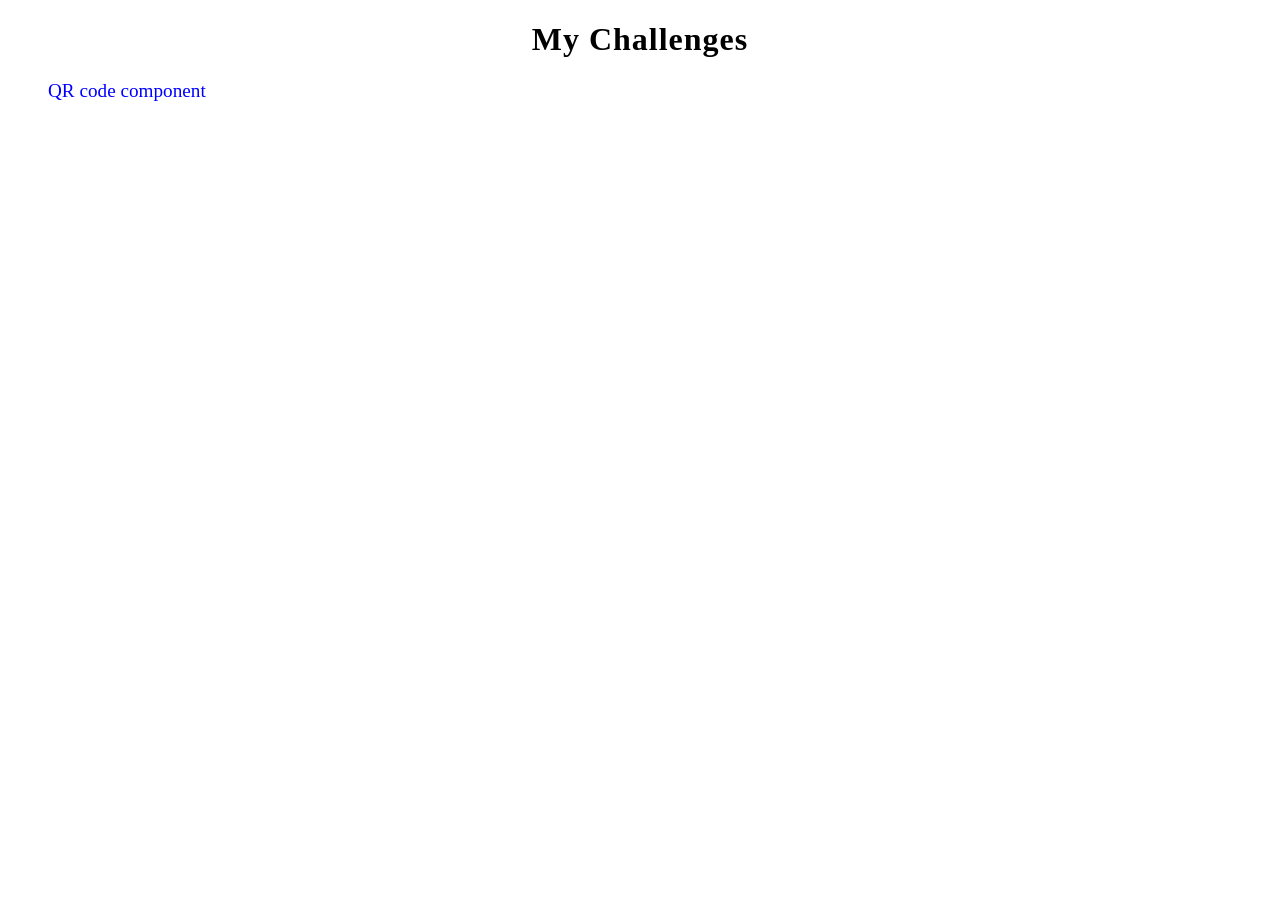
<file: index.html>
<!DOCTYPE html>
<html lang="en">

<head>
    <meta charset="UTF-8">
    <meta name="viewport" content="width=device-width, initial-scale=1.0">
    <title>Challenges
    </title>
    <style>
        h1 {
            font-family: 'Times New Roman', Times, serif;
            font-size: 2rem; 
            letter-spacing: 1px;
            text-align: center;
        }

        ul{
            list-style-type: none;
            display: flex;
            gap: 30px;
        }

        a{
            text-decoration:none;
            font-size: 1.2rem;
            color: blue;
        }
    </style>
</head>

<body>
    <h1>My Challenges</h1>

    <ul>
        <li>
            <a href="qr-code-component-main/index.html"> QR code component </a>
        </li>
    </ul>

</body>

</html>
</file>
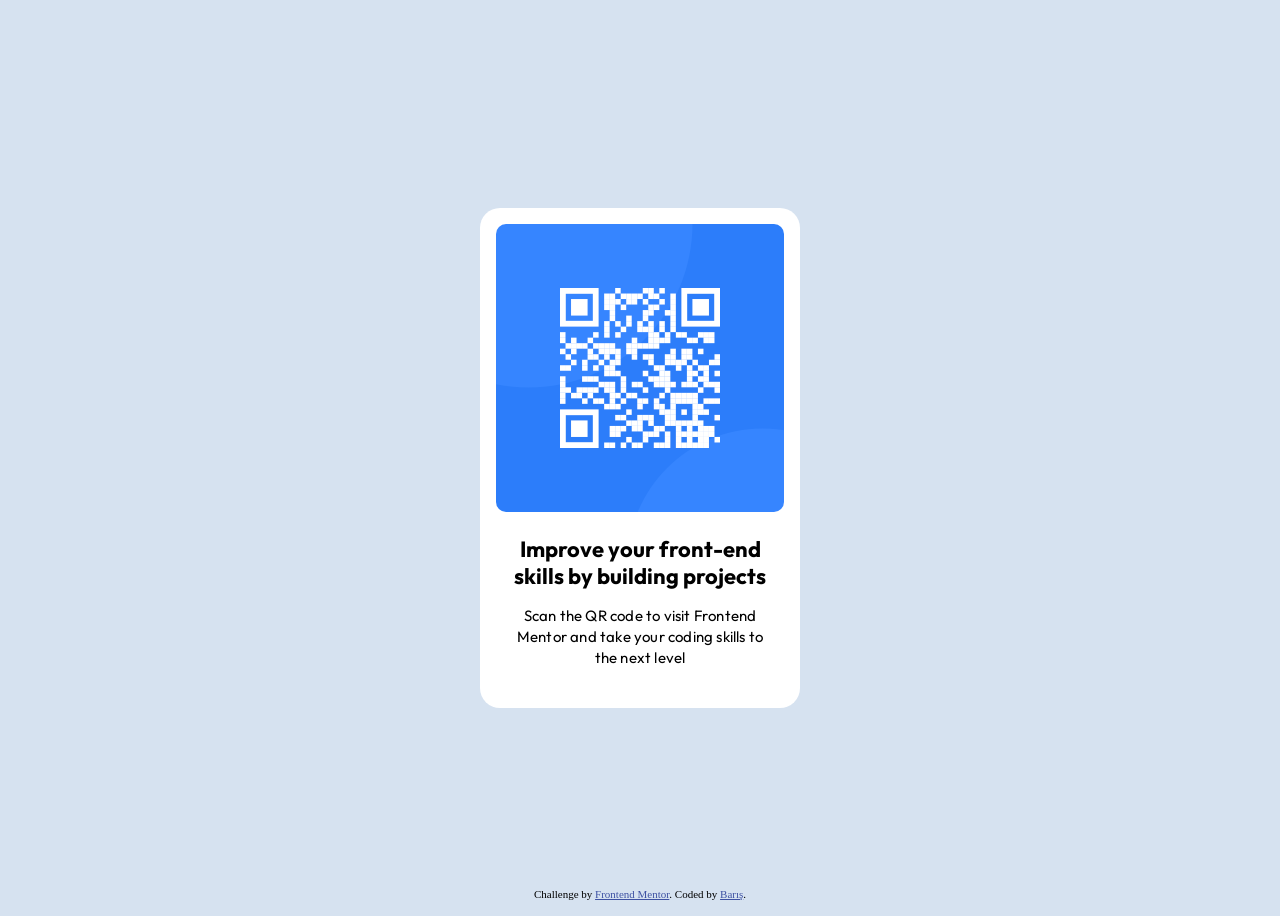
<file: qr-code-component-main/index.html>
<!DOCTYPE html>
<html lang="en">

<head>
    <meta charset="UTF-8">
    <meta name="viewport" content="width=device-width, initial-scale=1.0">
    <link rel="icon" type="image/png" sizes="32x32" href="images/favicon-32x32.png">
    <title>Frontend Mentor | QR code component</title>
    <style>
        .attribution {
            font-size: 0.6875rem;
            text-align: center;
        }

        .attribution a {
            color: hsl(228, 45%, 44%);
        }
    </style>
    <link rel="stylesheet" href="style.css">
    <link rel="preconnect" href="https://fonts.googleapis.com">
    <link rel="preconnect" href="https://fonts.gstatic.com" crossorigin>
    <link href="https://fonts.googleapis.com/css2?family=Outfit&display=swap" rel="stylesheet">
    <link href="https://fonts.googleapis.com/css2?family=Outfit:wght@700&display=swap" rel="stylesheet">
</head>

<body>
    <main>
        <section class="card">
            <article class="card-image">
            <img src="images/image-qr-code.png" alt="QR code linking to Frontend Mentor" width="576" height="576"
                class="card-img">
        </article>

        <div class="card-text-content">
            <h1 class="card-title">Improve your front-end skills by building projects</h1>
            <p class="card-text">Scan the QR code to visit Frontend Mentor and take your coding skills to the
                next level
            </p>
        </div>
    
        </section>
    </main>
    
    <footer class="attribution">
        Challenge by <a href="https://www.frontendmentor.io?ref=challenge">Frontend Mentor</a>.
        Coded by <a href="#">Barış</a>.
    </footer>

</body>

</html>
</file>
<file: qr-code-component-main/style.css>
body {
    max-width: 1440px;
    min-height: 100vh;
    display: grid;
    place-items: center;
    background-color: hsl(212, 45%, 89%);

    h2,
    p,
    footer {
        margin: 0;
        padding: 0;
    }

    & .card {
        box-sizing: border-box;
        width: 320px;
        padding: 16px;
        background-color: hsl(0, 0%, 100%);
        border-radius: 20px;
        text-align: center;

        & .card-img {
            width: 100%;
            border-radius: 10px;
            display: block;
            height: auto;
        }

        & .card-text-content {
            max-width: 100%;
            margin-block: 24px;
            padding-inline: 16px;
        
            & .card-title {
                font-family: "Outfit", sans-serif;
                font-optical-sizing: auto;
                font-weight: 700;
                font-style: normal;
                font-size: 1.375rem;
                line-height: 120%;
                margin-bottom: 16px;
            }

            & .card-text {
                font-family: "Outfit", sans-serif;
                font-optical-sizing: auto;
                font-weight: 400;
                font-style: normal;
                font-size: 0.9375rem;
                line-height: 140%;
                letter-spacing: 0.2px;
            }
        }
    }
    & footer{
        position: absolute;
        z-index: 5;
        bottom: 0;
    }
}
</file>
